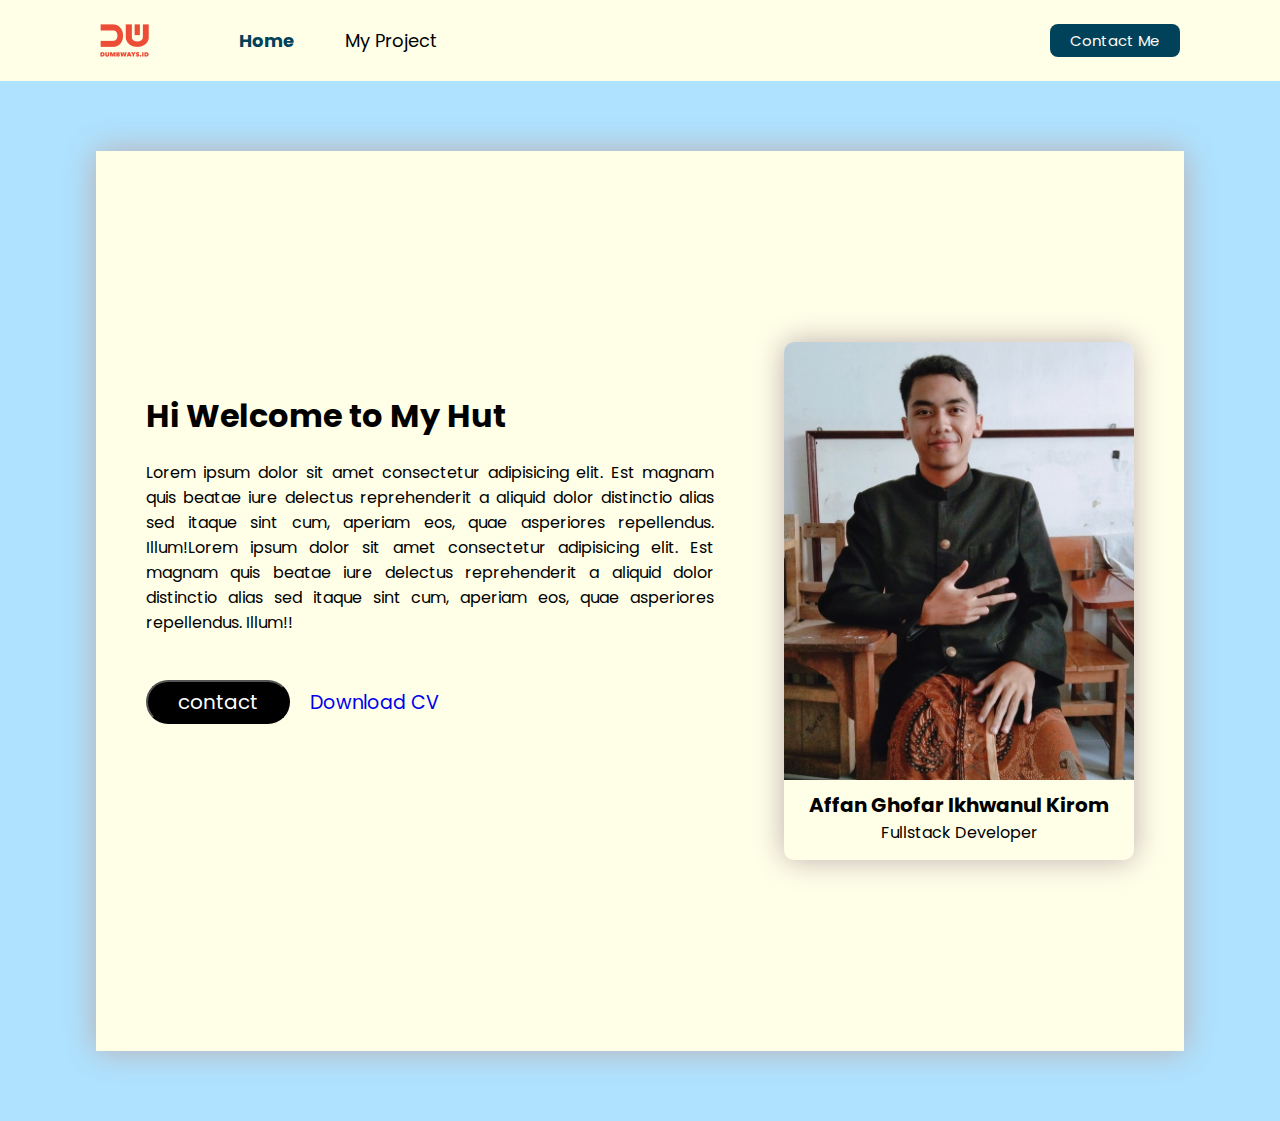
<file: index.html>
<html>

<head>
    <title>Home Page Affan</title>
    <link rel="stylesheet" href="https://cdnjs.cloudflare.com/ajax/libs/font-awesome/6.2.1/css/all.min.css"
        integrity="sha512-MV7K8+y+gLIBoVD59lQIYicR65iaqukzvf/nwasF0nqhPay5w/9lJmVM2hMDcnK1OnMGCdVK+iQrJ7lzPJQd1w=="
        crossorigin="anonymous" referrerpolicy="no-referrer" />
    <link rel="stylesheet" href="assets/css/navbar.css" />
    <link rel="stylesheet" href="assets/css/all.css" />
    <link href="https://fonts.googleapis.com/css2?family=Poppins&display=swap" rel="stylesheet">
</head>

<body style="background-color: #aee2ff;">
    <!-- Navbar -->
    <nav>
        <div class="left-side">
            <img src="assets/images/logo.png" id="image" />
            <ul>
                <li>
                    <a href="index.html" class="active">Home</a>
                </li>
                <li>
                    <a href="myProject.html">My Project</a>
                </li>
            </ul>
        </div>

        <div class="right-side">
            <a href="contactme.html">Contact Me</a>
        </div>

    </nav>

    <!-- Navbar End -->

    <!-- Container -->
    <div class="full-container">
        <div style="border: 0px solid #000040; 
        width: 85%;
        padding: 0px;
        margin: 70px auto; 
        box-shadow: 0 0 30px #bdadad;
        background-color: #ffffe8;">


            <div class="container">
                <section>
                    <div class="right-content">
                        <div style="
                        border: 0px solid #000040;
                        width: 350px;
                        padding: 0px;
                        box-shadow: 0 0 30px #bdadad;
                        border-radius: 10px;
                        ">
                            <div class="image">
                                <img src="assets/images/Affan.jpg" alt="affan" style="width: 350px; border-top-left-radius: 10px; border-top-right-radius: 10px;">
                            </div>
                            <h1>Affan Ghofar Ikhwanul Kirom</h1>
                            <p style="color: black;">Fullstack Developer</p>

                        </div>
                    </div>

                    <div class="left-content">
                        <h1>Hi Welcome to My Hut</h1>
                        <p>Lorem ipsum dolor sit amet consectetur adipisicing elit. Est magnam quis beatae iure delectus
                            reprehenderit a aliquid dolor distinctio alias sed itaque sint cum, aperiam eos, quae
                            asperiores repellendus. Illum!Lorem ipsum dolor sit amet consectetur adipisicing elit. Est
                            magnam quis beatae iure delectus reprehenderit a aliquid dolor distinctio alias sed itaque
                            sint cum, aperiam eos, quae asperiores repellendus. Illum!!</p>

                        <div class="container-contact">
                            <button>contact</button>

                            <a
                                href="https://drive.google.com/file/d/1A6WdV4KdpAEmMFUVhzDfRvBYkBBRraoV/view?usp=sharing">Download
                                CV</a>

                            <i class="fa-solid fa-download fa-lg" style="padding-left: 10px;"></i>
                        </div>

                        <div class="container-sosmed">
                            <i class="fa-brands fa-whatsapp"></i>
                            <i class="fa-brands fa-instagram"></i>
                            <i class="fa-brands fa-facebook"></i>
                            <i class="fa-brands fa-twitter"></i>

                        </div>
                    </div>
                </section>
            </div>
        </div>
    </div>
    <!-- Container End -->
</body>

</html>
</file>
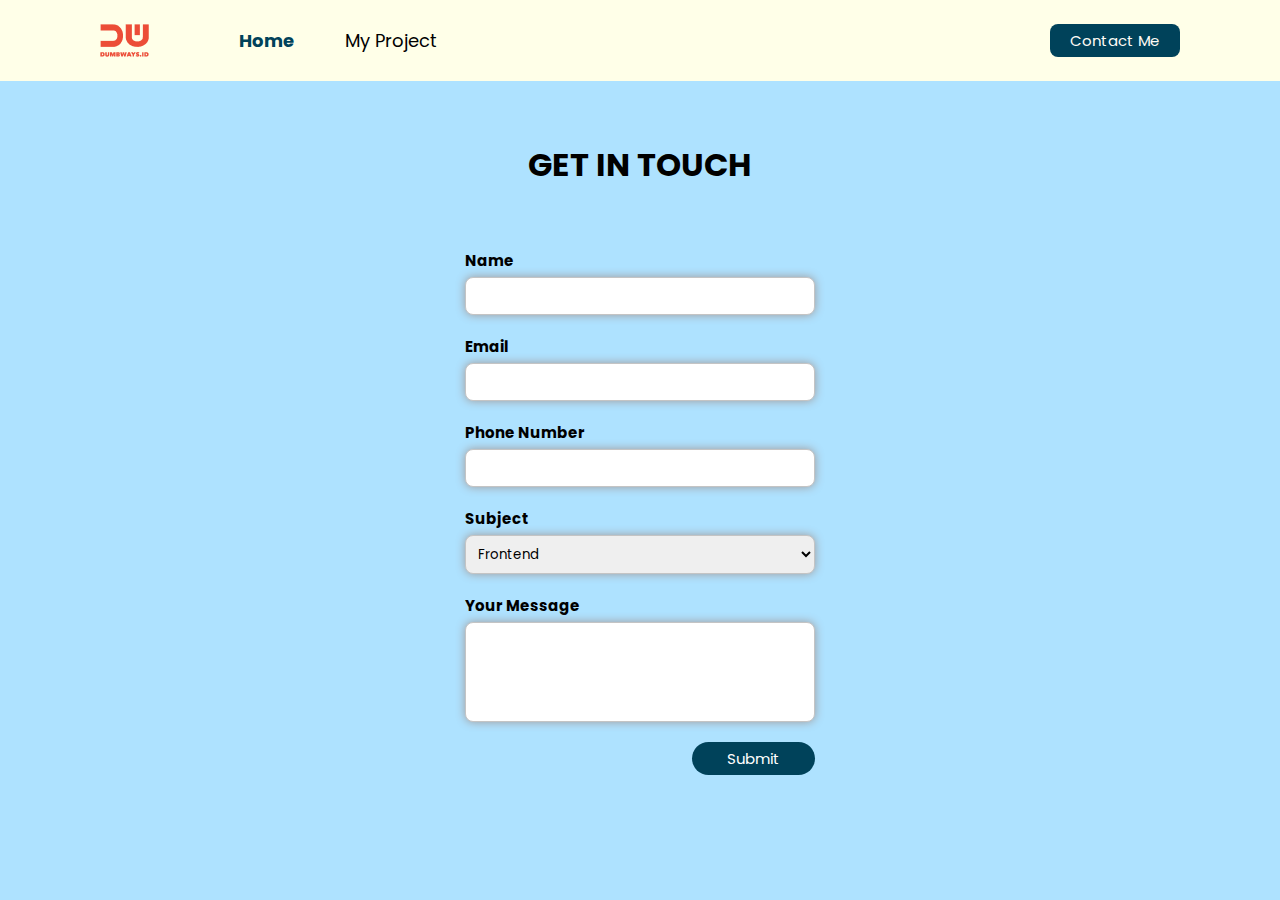
<file: contactme.html>
<html>

<head>
    <title>Contact Me</title>
    <link href="https://fonts.googleapis.com/css2?family=Poppins&display=swap" rel="stylesheet">
    <link rel="stylesheet" href="assets/css/navbar.css" />
</head>

<body style="background-color: #aee2ff; font-family: poppins;">
    <!-- Navbar -->
    <nav>
        <div class="left-side">
            <img src="assets/images/logo.png" id="image" />
            <ul>
                <li>
                    <a href="index.html" class="active">Home</a>
                </li>
                <li>
                    <a href="myProject.html">My Project</a>
                </li>
            </ul>
        </div>

        <div class="right-side">
            <a href="contactme.html">Contact Me</a>
        </div>

    </nav>

    <!-- Navbar End -->

    <h1 style="text-align: center; margin: 60px auto;">GET IN TOUCH</h1>
    <form>
        <div style="width: 350px; margin: 0px auto; margin-top: 5px;">
            <div>
                <label for="name" style="font-size: 15px; font-weight: bold;">Name</label>
                <input type="text" id="name"
                    style="width: 100%; box-sizing: border-box; padding: 8px; margin-top: 5px; margin-bottom: 20px; border-radius: 8px; border: 1px solid #c4c4c4; box-shadow: 0 0 10px #a19999;" />
            </div>

            <div>
                <label for="email" style="font-size: 15px; font-weight: bold;">Email</label>
                <input type="text" id="email"
                    style="width: 100%; box-sizing: border-box; padding: 8px; margin-top: 5px; margin-bottom: 20px; border-radius: 8px; border: 1px solid #c4c4c4; box-shadow: 0 0 10px #a19999" />
            </div>

            <div>
                <label for="phone" style="font-size: 15px; font-weight: bold;">Phone Number</label>
                <input type="text" id="phone"
                    style="width: 100%; box-sizing: border-box; padding: 8px; margin-top: 5px; margin-bottom: 20px; border-radius: 8px; border: 1px solid #c4c4c4; box-shadow: 0 0 10px #a19999" />
            </div>

            <div>
                <label for="subject" style="font-size: 15px; font-weight: bold;">Subject</label>
                <select id="subject"
                    style="width: 100%; box-sizing: border-box; padding: 8px; margin-top: 5px; margin-bottom: 20px; border-radius: 8px; border: 1px solid #c4c4c4; box-shadow: 0 0 10px #a19999" />
                <option>Frontend</option>
                <option>Backend</option>
                <option>Fullstack</option>
                </select>
            </div>

            <div>
                <label for="description" style="font-size: 15px; font-weight: bold;">Your Message</label>
                <textarea id="description"
                    style="width: 100%; box-sizing: border-box; padding: 15px; margin-top: 5px; margin-bottom: 20px; border-radius: 8px; border: 1px solid #c4c4c4; height: 100px; resize: none; box-shadow: 0 0 10px #a19999"></textarea>
            </div>

            <div>
                <button type="button" onclick="getData()"
                    style="background-color: #00425a; padding: 5px 35px; border: none; border-radius: 20px; margin-bottom: 50px; font-size: 15px; color: white; cursor: pointer; float: right;">Submit</button>
            </div>
        </div>
    </form>
    <script src="assets/js/script.js"></script>
</body>

</html>
</file>
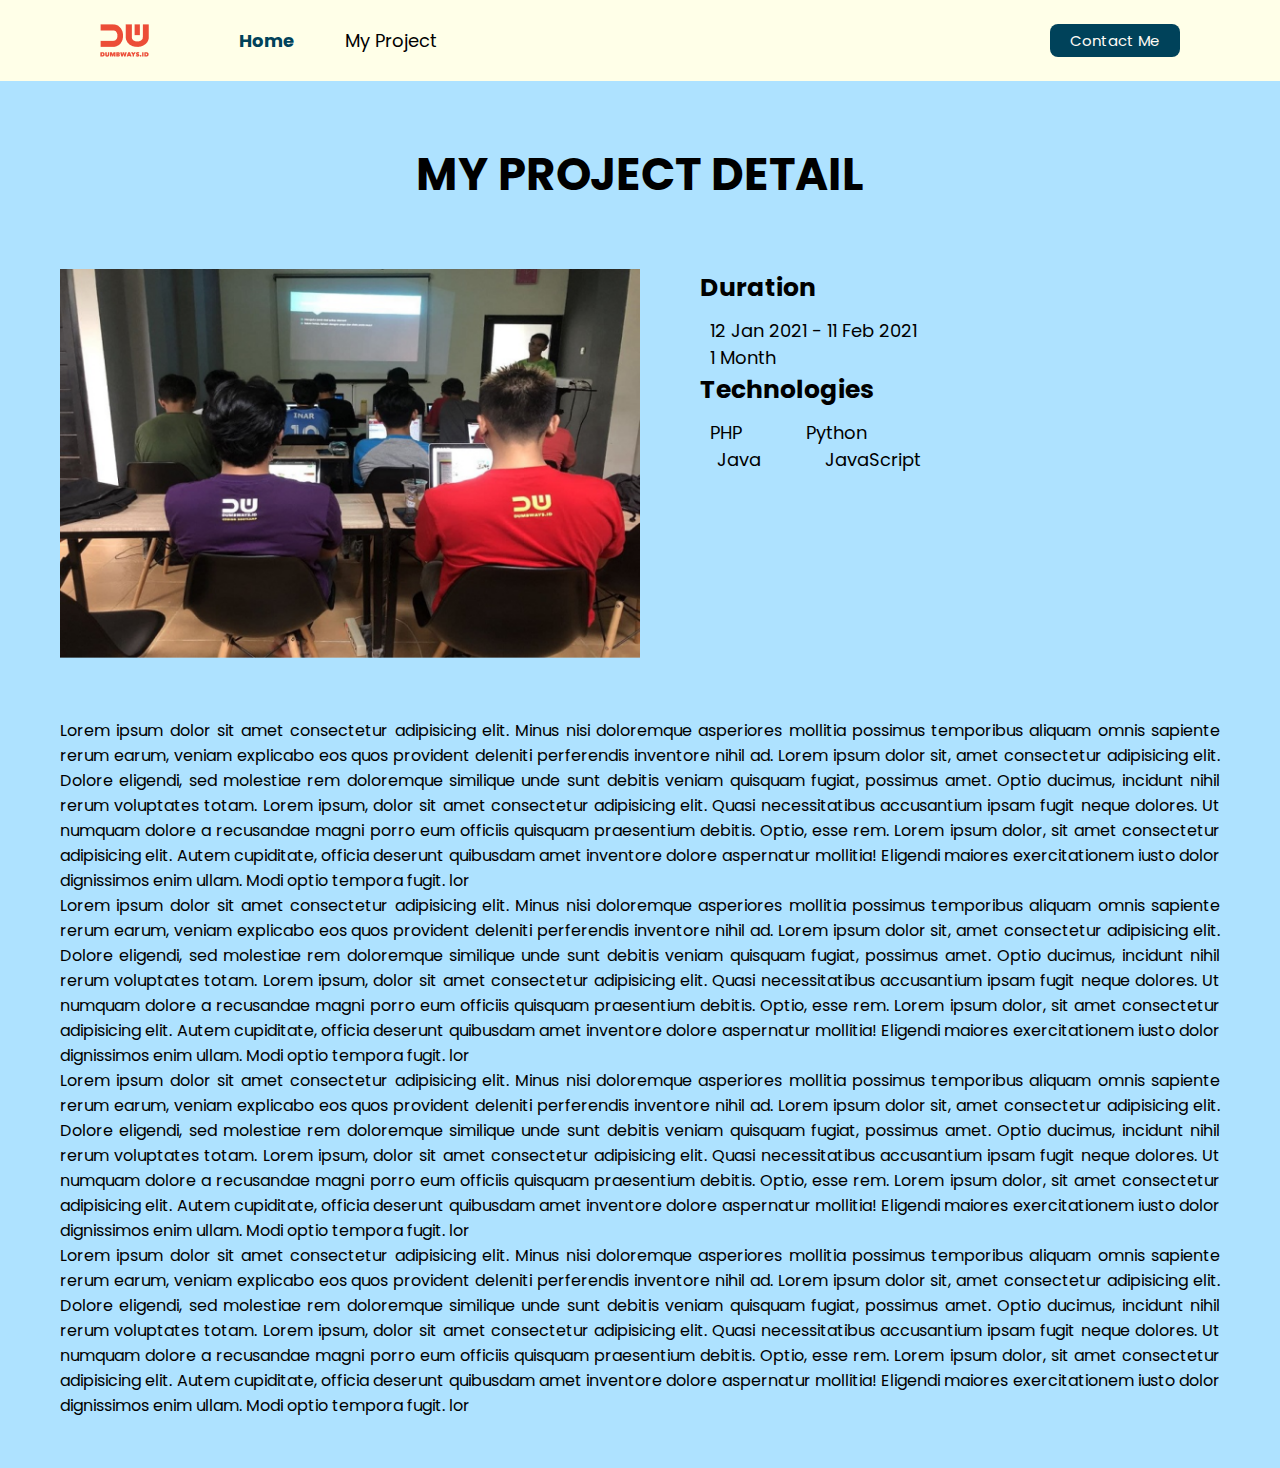
<file: myProject-detail.html>
<html>

<head>
    <title>My Project Detail</title>
    <link rel="stylesheet" href="assets/css/navbar.css">
    <link rel="stylesheet" href="assets/css/myProject-detail.css">
    <link rel="stylesheet" href="https://cdnjs.cloudflare.com/ajax/libs/font-awesome/6.2.1/css/all.min.css"
        integrity="sha512-MV7K8+y+gLIBoVD59lQIYicR65iaqukzvf/nwasF0nqhPay5w/9lJmVM2hMDcnK1OnMGCdVK+iQrJ7lzPJQd1w=="
        crossorigin="anonymous" referrerpolicy="no-referrer" />
    <link href="https://fonts.googleapis.com/css2?family=Poppins&display=swap" rel="stylesheet">
</head>

<body>
    <!-- NavBar -->
    <nav>
        <div class="left-side">
            <a href="index.html">
                <img src="assets/images/logo.png" id="image" />
            </a>
            <ul>
                <li>
                    <a href="index.html" class="active">Home</a>
                </li>
                <li>
                    <a href="myProject.html">My Project</a>
                </li>
            </ul>
        </div>

        <div class="right-side">
            <a href="contactme.html">Contact Me</a>
        </div>

    </nav>

    <!-- Navbar End -->

    <!-- My Project Detail -->


    <div class="myProject-detail">
        <h1>MY PROJECT DETAIL</h1>
        <div class="myProject-item">
            <img src="assets/images/blog-img-detail.png" />
            <div>
                <div class="myProject-duration">Duration</div>
                <div class="myProject-date">
                    <i class="fa-solid fa-calendar-days fa-2x"></i>
                    <span> 12 Jan 2021 - 11 Feb 2021 </span>
                </div>
                <div class="myProject-clock">
                    <i class="fa-solid fa-clock fa-2x"></i>
                    <span> 1 Month </span>
                </div>
                <div class="myProject-technologies">Technologies</div>
                <div class="myProject-icon">
                    <i class="fa-brands fa-PHP fa-2x"></i>
                    <span class="myProject-icon-1">PHP</span>

                    <i class="fa-brands fa-Python fa-2x"></i>
                    <span class="myProject-icon-2">Python</span>
                </div>
                <div class="myProject-icon">
                    <i class="fa-brands fa-Java fa-2x"></i>
                    <span class="myProject-icon-3">Java</span>

                    <i class="fa-brands fa-js fa-2x"></i>
                    <span class="myProject-icon-4">JavaScript</span>

                </div>
            </div>
        </div>
        <p>Lorem ipsum dolor sit amet consectetur adipisicing elit. Minus nisi doloremque asperiores mollitia possimus
            temporibus aliquam omnis sapiente rerum earum, veniam explicabo eos quos provident deleniti perferendis
            inventore nihil ad.
            Lorem ipsum dolor sit, amet consectetur adipisicing elit. Dolore eligendi, sed molestiae rem doloremque
            similique unde sunt debitis veniam quisquam fugiat, possimus amet. Optio ducimus, incidunt nihil rerum
            voluptates totam. Lorem ipsum, dolor sit amet consectetur adipisicing elit. Quasi necessitatibus accusantium
            ipsam fugit neque dolores. Ut numquam dolore a recusandae magni porro eum officiis quisquam praesentium
            debitis. Optio, esse rem. Lorem ipsum dolor, sit amet consectetur adipisicing elit. Autem cupiditate,
            officia deserunt quibusdam amet inventore dolore aspernatur mollitia! Eligendi maiores exercitationem iusto
            dolor dignissimos enim ullam. Modi optio tempora fugit. lor
        </p>
        <p>Lorem ipsum dolor sit amet consectetur adipisicing elit. Minus nisi doloremque asperiores mollitia possimus
            temporibus aliquam omnis sapiente rerum earum, veniam explicabo eos quos provident deleniti perferendis
            inventore nihil ad.
            Lorem ipsum dolor sit, amet consectetur adipisicing elit. Dolore eligendi, sed molestiae rem doloremque
            similique unde sunt debitis veniam quisquam fugiat, possimus amet. Optio ducimus, incidunt nihil rerum
            voluptates totam. Lorem ipsum, dolor sit amet consectetur adipisicing elit. Quasi necessitatibus accusantium
            ipsam fugit neque dolores. Ut numquam dolore a recusandae magni porro eum officiis quisquam praesentium
            debitis. Optio, esse rem. Lorem ipsum dolor, sit amet consectetur adipisicing elit. Autem cupiditate,
            officia deserunt quibusdam amet inventore dolore aspernatur mollitia! Eligendi maiores exercitationem iusto
            dolor dignissimos enim ullam. Modi optio tempora fugit. lor
        </p>
        <p>Lorem ipsum dolor sit amet consectetur adipisicing elit. Minus nisi doloremque asperiores mollitia possimus
            temporibus aliquam omnis sapiente rerum earum, veniam explicabo eos quos provident deleniti perferendis
            inventore nihil ad.
            Lorem ipsum dolor sit, amet consectetur adipisicing elit. Dolore eligendi, sed molestiae rem doloremque
            similique unde sunt debitis veniam quisquam fugiat, possimus amet. Optio ducimus, incidunt nihil rerum
            voluptates totam. Lorem ipsum, dolor sit amet consectetur adipisicing elit. Quasi necessitatibus accusantium
            ipsam fugit neque dolores. Ut numquam dolore a recusandae magni porro eum officiis quisquam praesentium
            debitis. Optio, esse rem. Lorem ipsum dolor, sit amet consectetur adipisicing elit. Autem cupiditate,
            officia deserunt quibusdam amet inventore dolore aspernatur mollitia! Eligendi maiores exercitationem iusto
            dolor dignissimos enim ullam. Modi optio tempora fugit. lor
        </p>
        <p>Lorem ipsum dolor sit amet consectetur adipisicing elit. Minus nisi doloremque asperiores mollitia possimus
            temporibus aliquam omnis sapiente rerum earum, veniam explicabo eos quos provident deleniti perferendis
            inventore nihil ad.
            Lorem ipsum dolor sit, amet consectetur adipisicing elit. Dolore eligendi, sed molestiae rem doloremque
            similique unde sunt debitis veniam quisquam fugiat, possimus amet. Optio ducimus, incidunt nihil rerum
            voluptates totam. Lorem ipsum, dolor sit amet consectetur adipisicing elit. Quasi necessitatibus accusantium
            ipsam fugit neque dolores. Ut numquam dolore a recusandae magni porro eum officiis quisquam praesentium
            debitis. Optio, esse rem. Lorem ipsum dolor, sit amet consectetur adipisicing elit. Autem cupiditate,
            officia deserunt quibusdam amet inventore dolore aspernatur mollitia! Eligendi maiores exercitationem iusto
            dolor dignissimos enim ullam. Modi optio tempora fugit. lor
        </p>
    </div>
    <!-- My Project Detail End -->
</body>

</html>
</file>
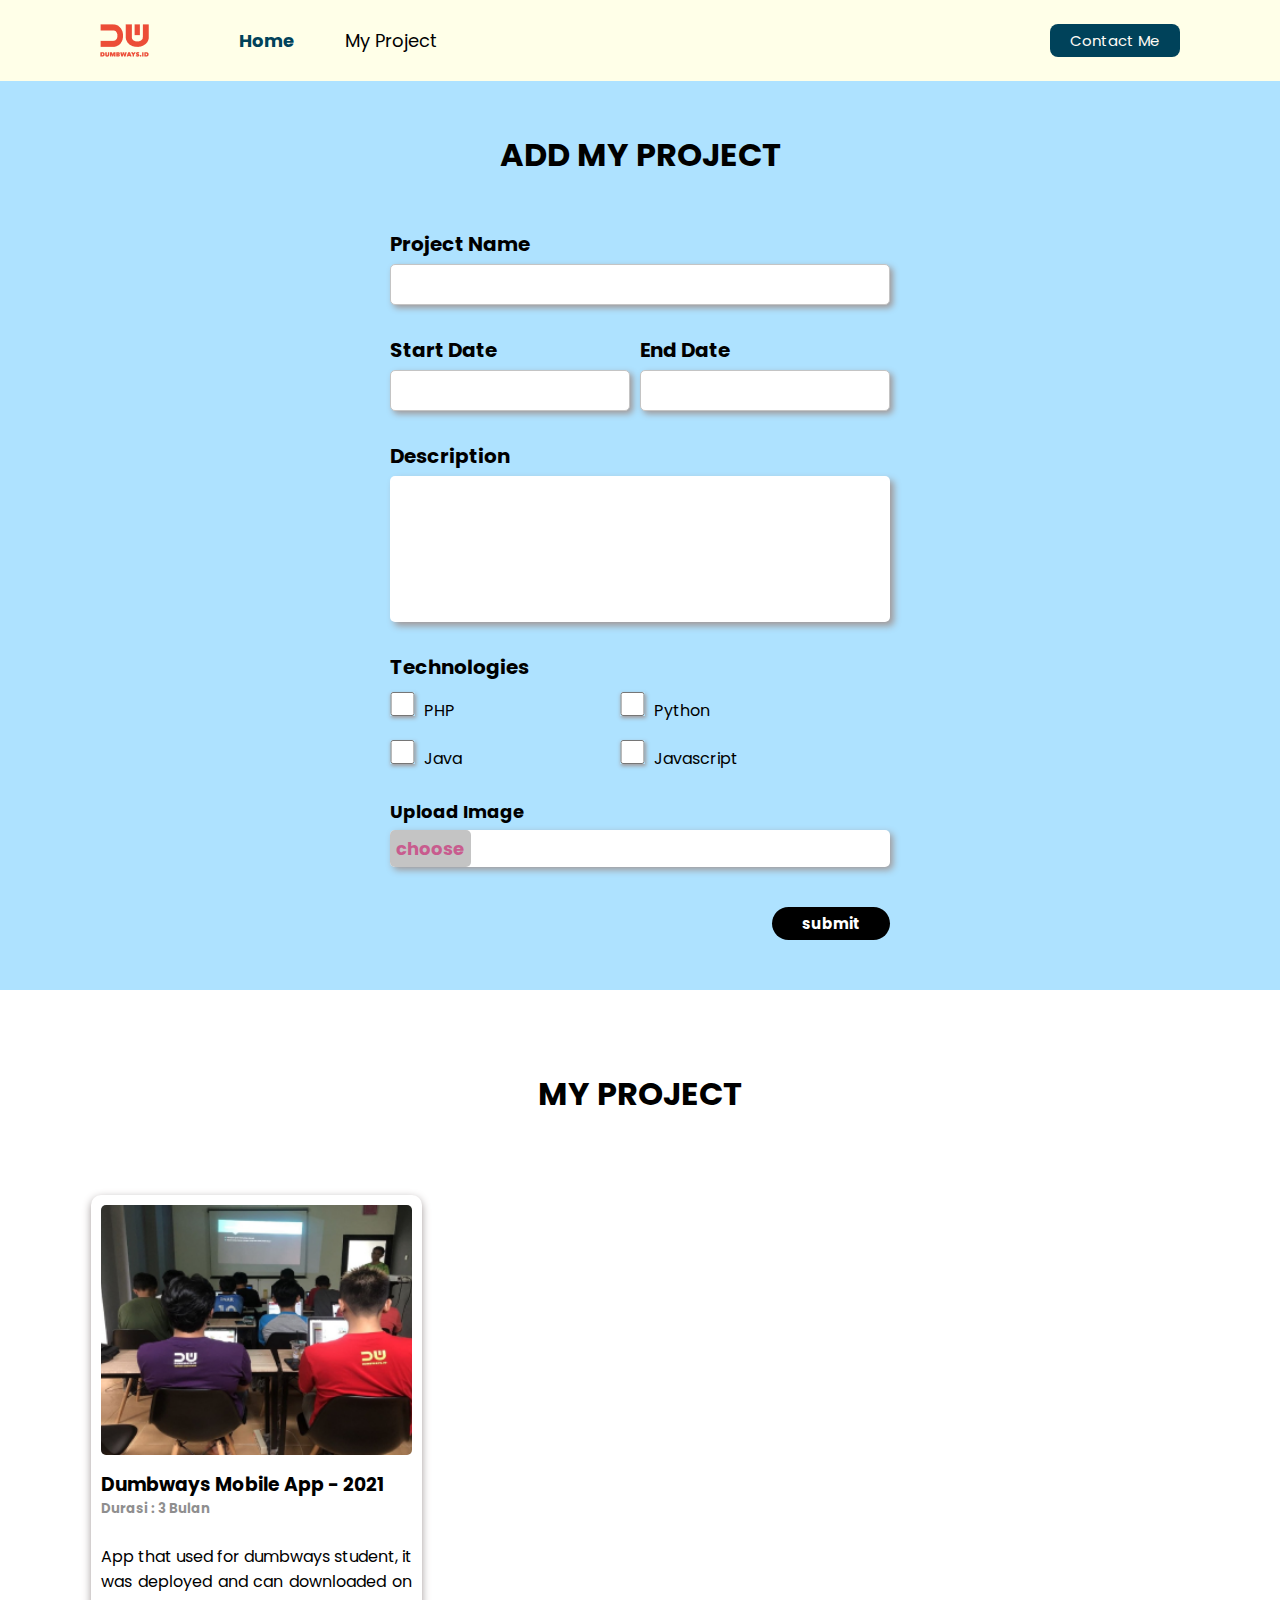
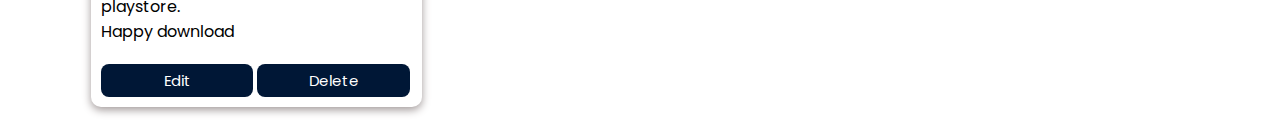
<file: myProject.html>
<html>

<head>
    <title>My Project Page - Affan</title>
    <link rel="stylesheet" href="assets/css/myProject.css">
    <link rel="stylesheet" href="https://cdnjs.cloudflare.com/ajax/libs/font-awesome/6.2.1/css/all.min.css"
        integrity="sha512-MV7K8+y+gLIBoVD59lQIYicR65iaqukzvf/nwasF0nqhPay5w/9lJmVM2hMDcnK1OnMGCdVK+iQrJ7lzPJQd1w=="
        crossorigin="anonymous" referrerpolicy="no-referrer" />
    <link href="https://fonts.googleapis.com/css2?family=Poppins&display=swap" rel="stylesheet">
</head>

<body>
    <!-- NavBar -->
    <nav>
        <div class="left-side">
            <a href="index.html">
                <img src="assets/images/logo.png" id="image" />
            </a>
            <ul>
                <li>
                    <a href="index.html" class="active">Home</a>
                </li>
                <li>
                    <a href="myProject.html">My Project</a>
                </li>
            </ul>
        </div>

        <div class="right-side">
            <a href="contactme.html">Contact Me</a>
        </div>

    </nav>

    <!-- Navbar End -->

    <!-- My Project -->
    <!-- Form My Project -->
    <div class="myProject">
        <div class="myProject-form" style="background-color: #aee2ff;">
            <div class="container-form">
                <form onsubmit="addmyProject(event)">
                    <h1>ADD MY PROJECT</h1>
                    <div class="name">
                        <label for="input-project-name">Project Name</label>
                        <input id="project-name" />
                    </div>
                    <div class="date">
                        <div class="date-start">
                            <label for="input-start-date">Start Date</label>
                            <input type="start-date" id="start-date">
                        </div>
                        <div class="date-end">
                            <label for="input-end-date">End Date</label>
                            <input type="end-date" id="end-date">
                        </div>
                    </div>
                    <div class="description">
                        <label class="description-label" for="description">Description</label>
                        <textarea id="description"></textarea>
                    </div>
                    <div class="checkbox-full">
                        <label for="technologies">Technologies</label>
                        <div class="checkbox-list">
                            <div>
                                <input type="checkbox" name="php" id="php" style="margin-bottom: 20px;">
                                <label for="php">PHP</label>
                            </div>
                            <div>
                                <input type="checkbox" name="python" id="python" style="margin-left: -20px;">
                                <label for="python">Python</label>
                            </div>
                            <div>
                                <input type="checkbox" name="java" id="java">
                                <label for="java">Java</label>
                            </div>
                            <div>
                                <input type="checkbox" name="javascript" id="javascript" style="margin-left: -20px;">
                                <label for="javascript">Javascript</label>
                            </div>
                        </div>
                    </div>
                    <div class="image">
                        <label>Upload Image</label>
                        <label for="upload-image">
                            <span>choose</span>
                            <input type="file" id="upload-image" />
                            <i class="fa-solid fa-paperclip"></i>
                        </label>
                    </div>
                    <div class="button-group">
                        <button class="submitButton">submit</button>
                    </div>
                </form>
            </div>
        </div>
        <!-- Form My Project End -->

        <!-- Content My Project -->

        <div class="myProject-list" id="contents">
            <!-- Dynamic Content -->
            <h1>MY PROJECT</h1>
            <div>
                <div class="myProject-container" id="project">
                    <div class="myProject-item">
                        <img src="assets/images/blog-img.png" />
                        <a href="myProject-detail.html">
                            <h3>Dumbways Mobile App - 2021</h3>
                        </a>
                        <div>
                            <h5> Durasi : 3 Bulan</h5>
                        </div>
                        <p>App that used for dumbways student, it was deployed and can downloaded on
                            playstore.<br />Happy download</p>
                        <div>
                            <i class="fa-brands fa-PHP fa-2x"></i>
                            <i class="fa-brands fa-Python fa-2x"></i>
                            <i class="fa-brands fa-Java fa-2x"></i>
                            <i class="fa-brands fa-js fa-2x"></i>
                        </div>
                        <div>
                            <button>Edit</button>
                            <button>Delete</button>
                        </div>
                    </div>

                </div>
            </div>
        </div>
        <!-- Content My Project End -->
    </div>
    <script src="assets/js/myProject.js"></script>
</body>

</html>
</file>
<file: assets/css/navbar.css>
* {
    margin: 0;
    font-family: poppins;
}

nav {
    display: flex;
    background-color: #ffffe8;
    height: 9vh;
}

nav div {
    display: flex;
    align-items: center;
    flex: 50%;
}

nav div.left-side{
    padding-left: 100px;
}

nav div.right-side{
    display: flex;
    justify-content: flex-end;
    padding-right: 100px;
}

nav ul {
    display: flex;
    list-style-type: none;
}

nav ul li {
    display: flex;
    margin-left: 50px;
}

nav ul li a {
    text-decoration: none;
    color: black;
    font-size: 18px;
}

nav ul li a.active {
    color: #00425a;
    font-size: 18px;
    font-weight: bolder;
}

nav .right-side a {
    font-size: 15px;
    padding: 5px 20px;
    background-color: #00425a;
    border-radius: 8px;
    color: #fffbf5;
    text-decoration: none;
}
</file>
<file: assets/css/all.css>
.container {
    display: flex;
    justify-content: center;
    align-items: center;
    height: 100vh;
}

section {
    display: flex;
    flex-direction: row-reverse;
}

.right-content {
    flex: 40%%;
    margin: 80px 50px;
    
}

.right-content h1 {
    font-size: 20px;
    text-align: center;
    margin-top: 10px;
}

.right-content p {
    font-size: medium;
    text-align: center;
    padding-bottom: 15px;
}

.left-content {
    flex: 60%; 
    padding-top: 130px;
    padding-bottom: 20px;
    margin-left: 50px;
    margin-right: 20px;
    text-align: justify;
}

.left-content h1 {
    padding-bottom: 20px;
    font-weight: bolder;
}



.container-contact {
    display: flex;
    margin: 25px 0px;
}

.container-contact button {
    padding: 5px 30px;
    font-size: 20px;
    color: white;
    background: black;
    border-radius: 40px;
    margin: 20px 0px;"
}

.container-contact a {
    margin-top: 28px;
    font-size: 19px;
    padding-left: 20px;
    text-decoration: none;
}

.container-contact i {
    margin-top: 39px;
}

.container-sosmed {
    margin-top: 50px;
}

.container-sosmed i {
    font-size: 40px;
    margin-right: 30px;
}
</file>
<file: assets/css/myProject-detail.css>
.myProject-detail {
    background-color: #aee2ff;
    padding-top: 60px;
    padding-bottom: 50px;
}

.myProject-detail h1 {
    text-align: center;
    margin-bottom: 60px;
    font-size: 45px;
}

.myProject-item {
    display: flex;
    flex-wrap: wrap;
    margin: 0 60px 60px 60px;
}

.myProject-item img {
    width: 50%;
    margin-right: 60px;
}

.myProject-detail p {
    margin: 0 60px 0 60px;
    text-align: justify;
}

.myProject-duration {
    font-size: 25px;
    font-weight: bold;
    margin-bottom: 10px;
}

.myProject-date i {
    margin-right: 10px;
    margin-bottom: 20px;
}

.myProject-date span {
    font-size: large;
}

.myProject-clock i {
    margin-right: 10px;
    margin-bottom: 40px;
}

.myProject-clock span {
    font-size: large;
}

.myProject-technologies {
    font-size: 25px;
    font-weight: bold;
    margin-bottom: 10px;
}

.myProject-icon i {
    margin-right: 10px;
    margin-bottom: 20px;
}

.myProject-icon span {
    font-size: large;
    margin-right: 50px;
}


.myProject-icon .myProject-icon-3 {
    margin-left: 7px;
}
</file>
<file: assets/css/myProject.css>
* {
    margin: 0;
    /* padding: 0; */
    /* box-sizing: border-box; */
    font-family: poppins;
}

/* Style NavBar */
nav {
    display: flex;
    background-color: #ffffe8;
    height: 9vh;
}

nav div {
    display: flex;
    align-items: center;
    flex: 50%;
}

nav div.left-side{
    padding-left: 100px;
}

nav div.right-side{
    display: flex;
    justify-content: flex-end;
    padding-right: 100px;
}

nav ul {
    display: flex;
    list-style-type: none;
}

nav ul li {
    display: flex;
    margin-left: 50px;
}

nav ul li a {
    text-decoration: none;
    color: black;
    font-size: 18px;
}

nav ul li a.active {
    color: #00425a;
    font-size: 18px;
    font-weight: bolder;
}

nav .right-side a {
    font-size: 15px;
    padding: 5px 20px;
    background-color: #00425a;
    border-radius: 8px;
    color: #fffbf5;
    text-decoration: none;
}

/* My Project Form */
.myProject-form {
    padding: 50px 0;
    display: flex;
    justify-content: center;

}

.container-form {
    width: 500px;
}

.container-form h1 {
    text-align: center;
    margin-bottom: 50px;
}

.name label {
    font-size: 20px;
    font-weight: bold;
}

.name input {
    width: 100%;
    box-sizing: border-box;
    border: 1px solid #c4c4c4;
    border-radius: 5px;
    box-shadow: 3px 3px 6px #a19999;
    padding: 8px;
    margin-top: 5px;
    margin-bottom: 30px;
    font-size: 15px;
    font-weight: 300; 
}

.date {
    display: flex;
    flex-direction: row;

}

.date-start label {
    font-size: 20px;
    font-weight: bold;
}

.date-start input {
    width: 100%;
    box-sizing: border-box;
    border: 1px solid #c4c4c4;
    border-radius: 5px;
    box-shadow: 3px 3px 6px #a19999;
    padding: 8px;
    margin: 5px -30px 30px 0;
    font-size: 15px;
    font-weight: 300;
}

.date-end label {
    font-size: 20px;
    font-weight: bold;
    margin-left: 10px;
}
.date-end input {
    width: 96%;
    box-sizing: border-box;
    border: 1px solid #c4c4c4;
    border-radius: 5px;
    box-shadow: 3px 3px 6px #a19999;
    padding: 8px;
    margin: 5px 0px 30px 10px;
    font-size: 15px;
    font-weight: 300;
}

.description label {
    font-size: 20px;
    font-weight: bold;
}

.description textarea {
    width: 100%;
    box-sizing: border-box;
    border: 0px solid #c4c4c4;
    border-radius: 5px;
    box-shadow: 4px 4px 7px #a19999;
    padding: 10px 10px 90px 10px;
    margin-top: 5px;
    margin-bottom: 30px;
    font-size: 15px;
    font-weight: 200;
    resize: none;
}

.checkbox-full label  {
    font-size: 20px;
    font-weight: bold;
}

.checkbox-list {
    display: grid;
    grid-template-columns: repeat(2, 1fr);
    padding: 10px 0;
}

.checkbox-list label {
    font-size: 100%;
    font-weight: normal;
}

.checkbox-list input {
    width: 10%;
    height: 50%;
    box-sizing: border-box;
    box-shadow: 1px 2px 4px #a19999;
    margin-right: 5px;
    margin-bottom: 30px;
}

.image label {
    font-size: 18px;
    font-weight: bold;
}

.image > label:nth-child(2) input {
    display: none;
}

.image > label:nth-child(2) {
    display: block;
    border-radius: 5px;
    padding: 5px;
    border: none;
    box-shadow: 3px 3px 7px #a19999;
    margin-top: 5px;
    margin-bottom: 30px;
    background-color: white;
}

.image label:nth-child(2) > span {
    background-color: #c4c4c4;
    padding: 6px;
    border-radius: 5px;
    color: #C85C8E;
    margin-left: -5px;
}

.image label:nth-child(2) i {
    margin: 5px 10px;
    color: #001736;
    float: right;
}

.button-group {
    display: flex;
    justify-content: end;
}

.submitButton {
    font-size: 15px;
    color: white;
    font-weight: bold;
    background-color: black;
    border: none;
    border-radius: 20px;
    padding: 5px 30px;
    margin-top: 10px;
}

.button-group button:hover {
    font-size: 15px;
    color: white;
    font-weight: bold;
    background-color: #006bff;
    border: none;
    border-radius: 20px;
    padding: 5px 30px;
    margin-top: 10px;
}

/* My Project Form End */

/* MY Project List */
.myProject-list h1 {
    font-weight: 900;
    text-align: center;
    margin-bottom: 50px;
    padding-top: 80px;
    font-weight: bolder;    
}

.myProject-list > div {
    display: flex;
    justify-content: center;
    width: 100%;
}

.myProject-container {
    display: flex;
    flex-wrap: wrap;
    width: 90%;
}

.myProject-item {
    width: 27%;
    box-shadow: 0 3px 9px #a19999;
    padding: 10px;
    margin: 27px;
    border-radius: 10px;
}

.myProject-item img {
    width: 100%;
    height: 250px;
    object-fit: cover;
    border-radius: 5px;
}

.myProject-item a {
    text-decoration: none;
}

.myProject-item h3 {
    margin-top: 15px;
    color: black;
}

.myProject-item a:hover h3 {
    color: #006bff;
    text-decoration: underline;
}

.myProject-item h5 {
    margin-bottom: 25px;
    color: rgba(29,29,29,0.5);
}

.myProject-item p {
    margin-bottom: 20px;
    text-align: justify;
}

.myProject-item i {
    margin-right: 15px;
    margin-bottom: 20px;
}

.myProject-item button {
    width: 49%;
    border: none;
    background-color: #001736;
    color: white;
    padding: 5px 35px;
    border-radius: 8px;
    font-size: 15px;
}

.myProject-item button:hover {
    width: 49%;
    border: none;
    background-color: #006bff;
    color: white;
    padding: 5px 35px;
    border-radius: 8px;
    font-size: 15px;
}
/* My Project List End */
</file>
